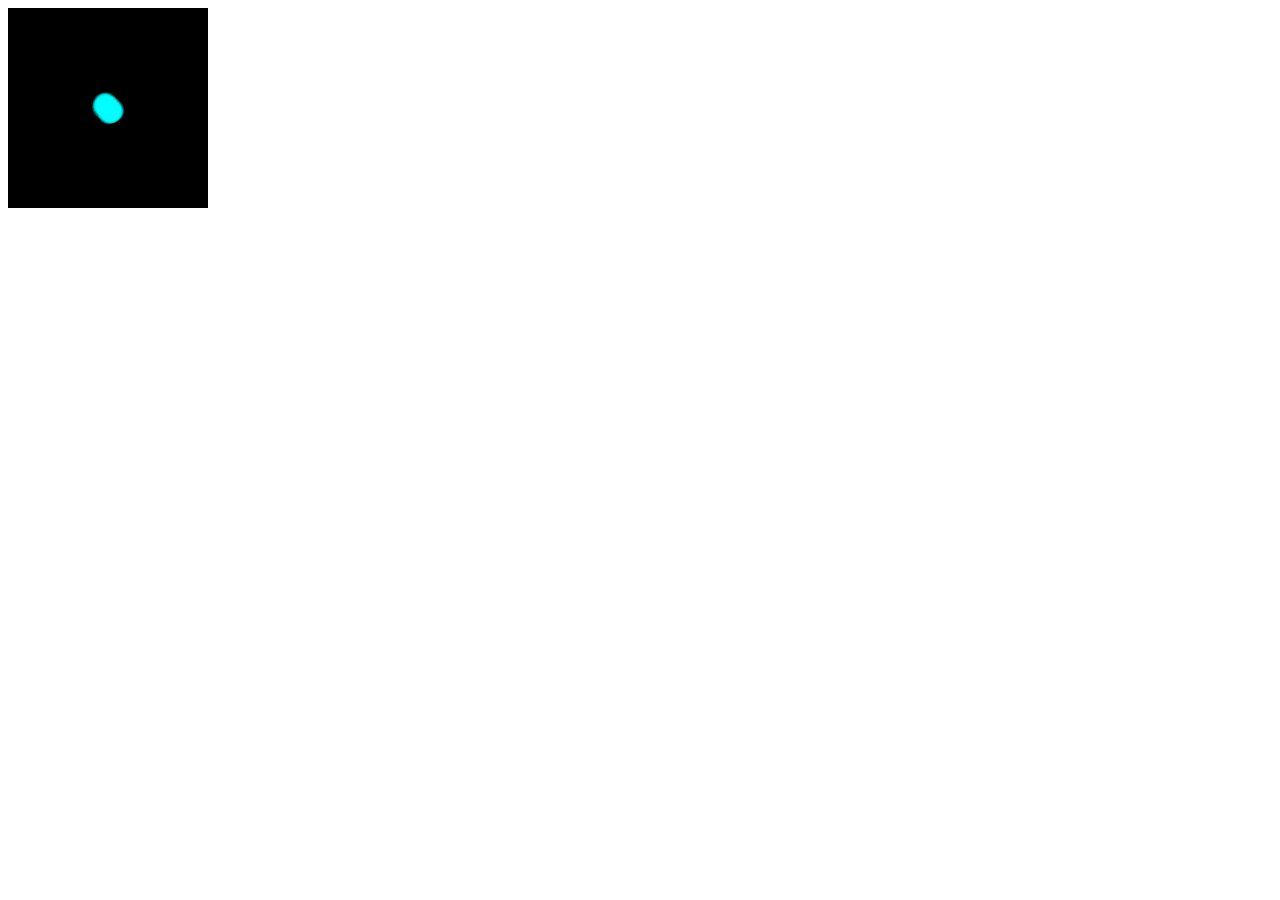
<file: index.html>
<html>
	<head>
	</head>
	<body>
		<canvas id="worldCanvas" width="200" height="200"></canvas>
		<script>
			const WORLD_SIZE_X = 200;
			const WORLD_SIZE_Y = 200;
			
			
			class Fairy {
			
				MAX_GLOW_LEVEL = 9;
				
				constructor(x, y) {
					this.x = x;
					this.y = y;
					this.glowUp = true;
					this.glowLevel = 0;
					this.directionAngle = Math.random() * 2 * Math.PI;
				};
				
				draw(context) {
					for(var i = this.glowLevel; i > 0; i--) {
						this.drawCircle(context, this.glowLevelToRGBColor(this.MAX_GLOW_LEVEL - i), this.x, this.y, 5 + i);
					}
					this.drawCircle(context, '#00FFFF', this.x, this.y, 5);
				};
				
				drawCircle(context, color, x, y, radius) {
					context.beginPath();
					context.arc(x, y, radius, 0, 2 * Math.PI);
					context.fillStyle = color;
					context.fill();
					context.lineWitdth = 1;
					context.strokeStyle = color;
					context.stroke()
				};
				
				glowLevelToRGBColor(glowLevel) {
					return '#00FFFF' + glowLevel + glowLevel;
				};
				
				move() {
					this.changeDirectionAngle();
					this.changePosition();
					this.changeGlow();
				};
				
				changeDirectionAngle() {
					this.directionAngle += this.randomInteger(-1, 1);
					if(this.directionAngle < 0) {
						this.directionAngle = 2 * Math.PI - this.directionAngle;
					}
					if(this.directionAngle > 2 * Math.PI) {
						this.directionAngle -= 2 * Math.PI;
					}
				};
				
				randomInteger(min, max) { // min max are Included
					return Math.floor(Math.random() * (max - min + 1) ) + min;
				};
				
				changePosition() {
					this.x+= Math.cos(this.directionAngle);
					this.y+= Math.sin(this.directionAngle);
					
					if(this.x < 0) {
						this.x = 0;
					}
					if(this.y < 0) {
						this.y = 0;
					}
					if(this.x > WORLD_SIZE_X) {
						this.x = WORLD_SIZE_X;
					}
					if(this.y > WORLD_SIZE_Y) {
						this.y = WORLD_SIZE_Y;
					}
				};
				
				changeGlow() {
					if(this.glowUp) {
						this.glowLevel+= 1;
						if(this.glowLevel === this.MAX_GLOW_LEVEL) {
							this.glowUp = false;
						}
					} else {
						this.glowLevel-= 1;
						if(this.glowLevel === 0) {
							this.glowUp = true;
						}
					}
				};
				
			};
			
			const multipleFairies = true;
			var fairies;
			var fairy;
			initialize();
			play();
			
			function initialize() {
				if(multipleFairies) {
					fairies = [];
					for(var i = 0; i < 10; i++) {
						fairies.push(new Fairy(100, 100));
					}
				} else {
					fairy = new Fairy(100, 100);
				}
			};
			
			function play() {
				draw();
				move();
				setTimeout(play, 100); // ms
			};
			
			function move() {
				if(multipleFairies) {
					for(var i = 0; i < fairies.length; i++) {
						fairies[i].move();
					}
				} else {
					fairy.move();
				}
			};
			 
			function draw() {
				var canvas = document.getElementById('worldCanvas');
				var context = canvas.getContext('2d');
				drawBackground(context);
				if(multipleFairies) {
					for(var i = 0; i < fairies.length; i++) {
						fairies[i].draw(context);
					}
				} else {
					fairy.draw(context);
				}
			};
			
			function drawBackground(context) {
				drawRectangle(context, 'black', 0, 0, WORLD_SIZE_X, WORLD_SIZE_Y);
			};
			
			function drawRectangle(context, color, x, y, xSize, ySize) {
				context.beginPath();
				context.rect(x, y, xSize, ySize);
				context.fillStyle = color;
				context.fill();
				context.lineWidth = 1;
				context.strokeStyle = color;
				context.stroke();
			};
		</script>
	</body>
</html>
</file>
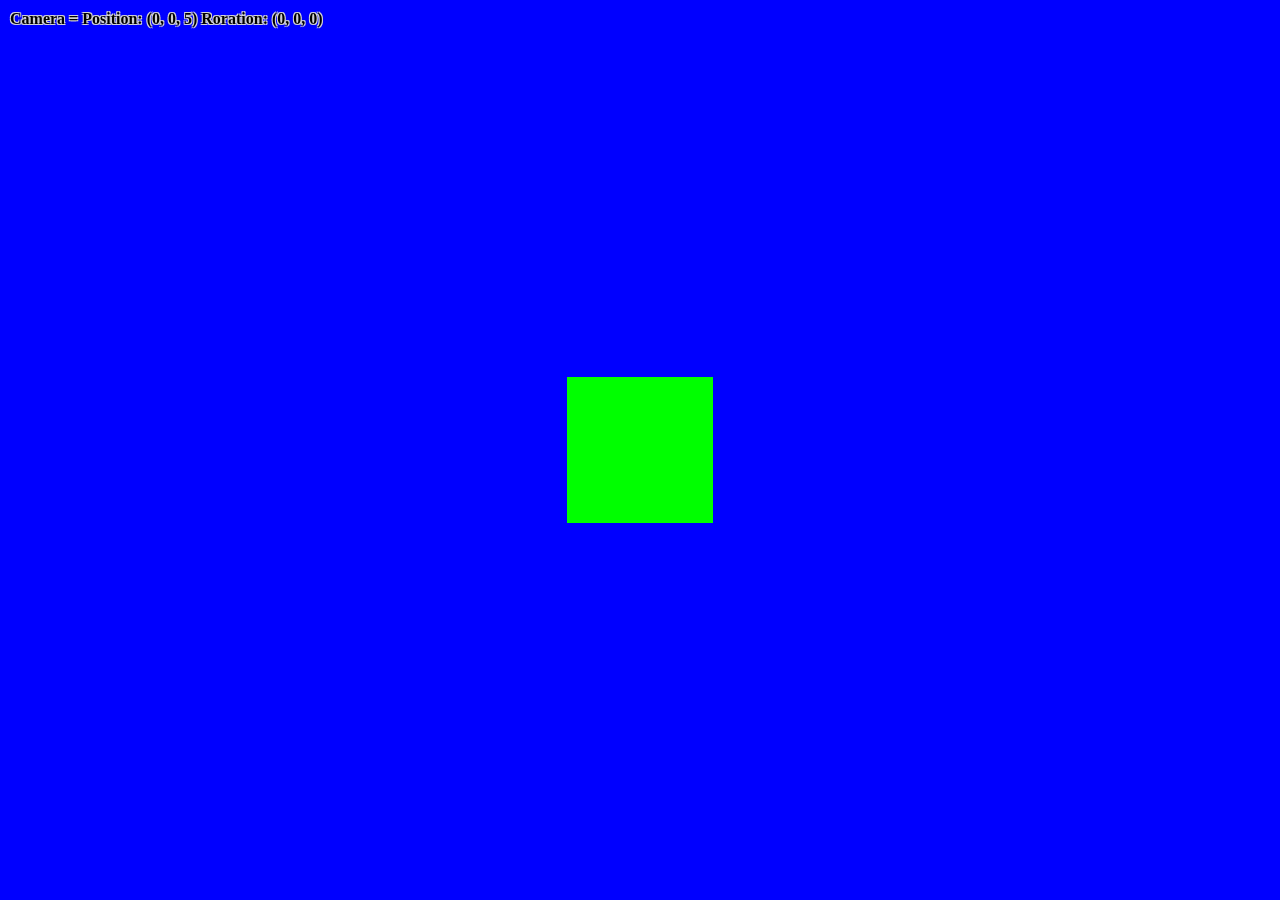
<file: 3d/index.html>
<!DOCTYPE html>
<html>
	<head>
		<meta charset=utf-8>
		<title>My first three.js app</title>
		<style>
			body { margin: 0; }
			canvas { width: 100%; height: 100% }
			#info {
				position: absolute;
				margin-top: 10px;
				margin-left: 10px;
				width: 100%;
				text-align: left;
				z-index: 100;
				font-weight: bold;
				display:block;
				text-shadow:
					-1px -1px 0 lightgrey,  
					1px -1px 0 lightgrey,
					-1px 1px 0 lightgrey,
					1px 1px 0 lightgrey;
			}
		</style>
	</head>
	<body>
		<div id="info"></div>
		<!--<div id="info"></div>-->
		<script src="three.min.js"></script>
		<script>
			var scene = new THREE.Scene();
			var camera = new THREE.PerspectiveCamera(75, window.innerWidth / window.innerHeight, 0.1, 1000);

			var renderer = new THREE.WebGLRenderer();
			renderer.setSize(window.innerWidth, window.innerHeight);
			document.body.appendChild(renderer.domElement);
			
			var cubeGeometry = new THREE.BoxGeometry(1, 1, 1);
			var cubeMaterial = new THREE.MeshBasicMaterial({ color: 0x00ff00 });
			var cube = new THREE.Mesh(cubeGeometry, cubeMaterial);
			cube.position.z = 0.5
			scene.add(cube);
			
			var planeGeometry = new THREE.PlaneGeometry(20, 20);
			var planeMaterial = new THREE.MeshBasicMaterial({ color: 0x0000ff });
			var plane = new THREE.Mesh(planeGeometry, planeMaterial);
			scene.add(plane);
			
			camera.position.z = 5;
			

			function animate() {
				requestAnimationFrame(animate);
				document.getElementById("info").innerHTML = 'Camera = ' + object3DToString(camera);
				renderer.render(scene,camera);
			}
			animate();
			
			
			document.addEventListener('keydown', onDocumentKeyDown, false);
			function onDocumentKeyDown(event) {
				var keyCode = event.which;
				console.log('keydown = ' + keyCode);
				if (keyCode == 81) { // q
					camera.rotation.x += 0.01;
				} else if (keyCode == 65) { // a
					camera.rotation.x -= 0.01;
				} else if (keyCode == 87) { // w
					camera.rotation.y += 0.01;
				} else if (keyCode == 83) { // s
					camera.rotation.y -= 0.01;
				} else if (keyCode == 69) { // e
					camera.rotation.z += 0.01;
				} else if (keyCode == 68) { // d
					camera.rotation.z -= 0.01;
					
				} else if (keyCode == 85) { // u
					camera.position.x += 0.05;
				} else if (keyCode == 74) { // j
					camera.position.x -= 0.05; 
				} else if (keyCode == 73) { // i
					camera.position.y += 0.05;
				} else if (keyCode == 75) { // k
					camera.position.y -= 0.05;
				} else if (keyCode == 79) { // o
					camera.position.z += 0.05;
				} else if (keyCode == 76) { // l
					camera.position.z -= 0.05; 
				}
			};
			
			function object3DToString(object3D) {
				var ret = '';
				ret +=  'Position: ';
				ret +=  '(';
				ret +=  object3D.position.x;
				ret +=  ', ';
				ret +=  object3D.position.y;
				ret +=  ', ';
				ret +=  object3D.position.z;
				ret +=  ')';
				
				ret +=  ' Roration: ';
				ret +=  '(';
				ret +=  object3D.rotation.x;
				ret +=  ', ';
				ret +=  object3D.rotation.y;
				ret +=  ', ';
				ret +=  object3D.rotation.z;
				ret +=  ')';
				return ret;
			}
			
			
		</script>
	</body>
</html>
</file>
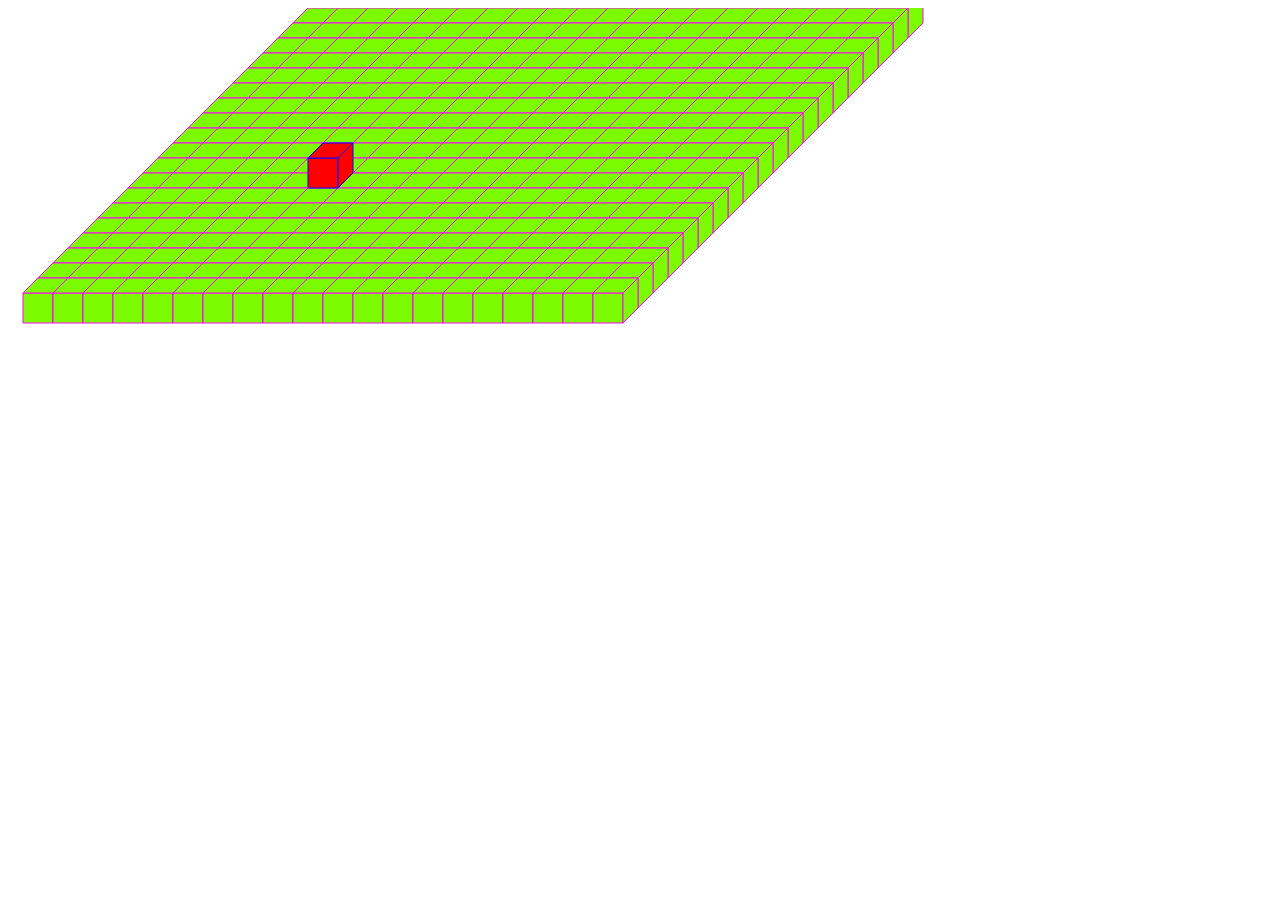
<file: cubes/index.html>
<!DOCTYPE html>
<html>
	<head>
	</head>	
	<body>
		<canvas id="worldCanvas" width="1200" height="800"></canvas>
		<script>

			// Classes
			
			class Cube {
			
				constructor(x, y, size, color, lineColor) {
					this.x = x;
					this.y = y;
					this.size = size;
					this.color = color;
					this.lineColor = lineColor;
				}
				
				draw(context) {
					console.log('Flag');
					context.beginPath();
					context.rect(this.x, this.y, this.size, this.size);
					context.fillStyle = this.color;
					context.fill();
					context.lineWidth = 1;
					context.strokeStyle = this.lineColor;
					context.stroke();
					context.beginPath();
					context.moveTo(this.x, this.y);
					context.lineTo(this.x + this.size / 2, this.y - this.size / 2);
					context.lineTo(this.x + this.size / 2 + this.size, this.y - this.size / 2);
					context.lineTo(this.x + this.size, this.y);
					context.lineTo(this.x, this.y);
					context.fill();
					context.fillStyle = this.color;
					context.fill();
					context.lineWidth = 1;
					context.strokeStyle = this.lineColor;
					context.stroke();
					context.beginPath();
					context.moveTo(this.x + this.size, this.y);
					context.lineTo(this.x + this.size / 2 + this.size, this.y - this.size / 2);
					context.lineTo(this.x + this.size / 2 + this.size, this.y + this.size / 2);
					context.lineTo(this.x + this.size, this.y + this.size);
					context.lineTo(this.x + this.size, this.y);
					context.fill();
					context.fillStyle = this.color;
					context.fill();
					context.lineWidth = 1;
					context.strokeStyle = this.lineColor;
					context.stroke();
				}
			}
			
			// Constants
			
			const X_SIZE = 1200;
			const Y_SIZE = 800;
			const X_SQUARE_NUMBER = 20;
			const Y_SQUARE_NUMBER = 20;
			const X_SQUARE_SIZE = X_SIZE / X_SQUARE_NUMBER;
			const Y_SQUARE_SIZE = Y_SIZE / Y_SQUARE_NUMBER;
			const TIMEOUT = 20;
			
			const CUBE_SIZE = 30;
			const CUBE_FILL_COLOR = 'Lawngreen'
			const CUBE_LINE_COLOR = 'Magenta'
			const CUBE = new Cube(10 * CUBE_SIZE, 5 * CUBE_SIZE, CUBE_SIZE, 'Red', 'Blue');
			
			var cubes = [];
			
			// Method execution:
			
			initialize();
			play();
			
			// Method declaration
			
			function initialize() {
				var canvas = document.getElementById('worldCanvas');
				var context = canvas.getContext('2d');
				for(var i = 0; i < 20; i++) {
					for(var j = 0; j < 20; j++) {
						var cube = new Cube(20 * CUBE_SIZE / 2 + j * CUBE_SIZE - i * CUBE_SIZE / 2, i * CUBE_SIZE / 2, CUBE_SIZE, 'Lawngreen', 'Magenta');
						cubes.push(cube);
					}
				}
				
				for(var i = 0; i < cubes.length; i++) {
					cubes[i].draw(context);
				}
				
				CUBE.draw(context);
				drawBackground(context);
			};
			
			function randomColor() {
				var randomRed = Math.random() * 255;
				var randomGreen = Math.random() * 255;
				var randomBlue = Math.random() * 255;
				return "rgb(" + randomRed + ", " + randomGreen + ", " + randomBlue + ")";
				// return 'red';
			};
			
			function play() {
				draw();
				move();
				setTimeout(play, TIMEOUT);
			};
			
			function sleep(ms) {
				return new Promise(resolve => setTimeout(resolve, ms));
			};
			
			function draw() {
				var canvas = document.getElementById('worldCanvas');
				var context = canvas.getContext('2d');
			};
			
			function drawRectangle(context, color, x, y, xSize, ySize) {
				context.beginPath();
				context.rect(x, y, xSize, ySize);
				context.fillStyle = color;
				context.fill();
				context.lineWidth = 1;
				context.strokeStyle = color;
				context.stroke();
			}
			
			function drawBackground(context) {
				// drawRectangle(context, 'black', 0, 0, X_SIZE, Y_SIZE);
			};
			
			function move() {
			};
			
		</script>
	</body>
</html>
</file>
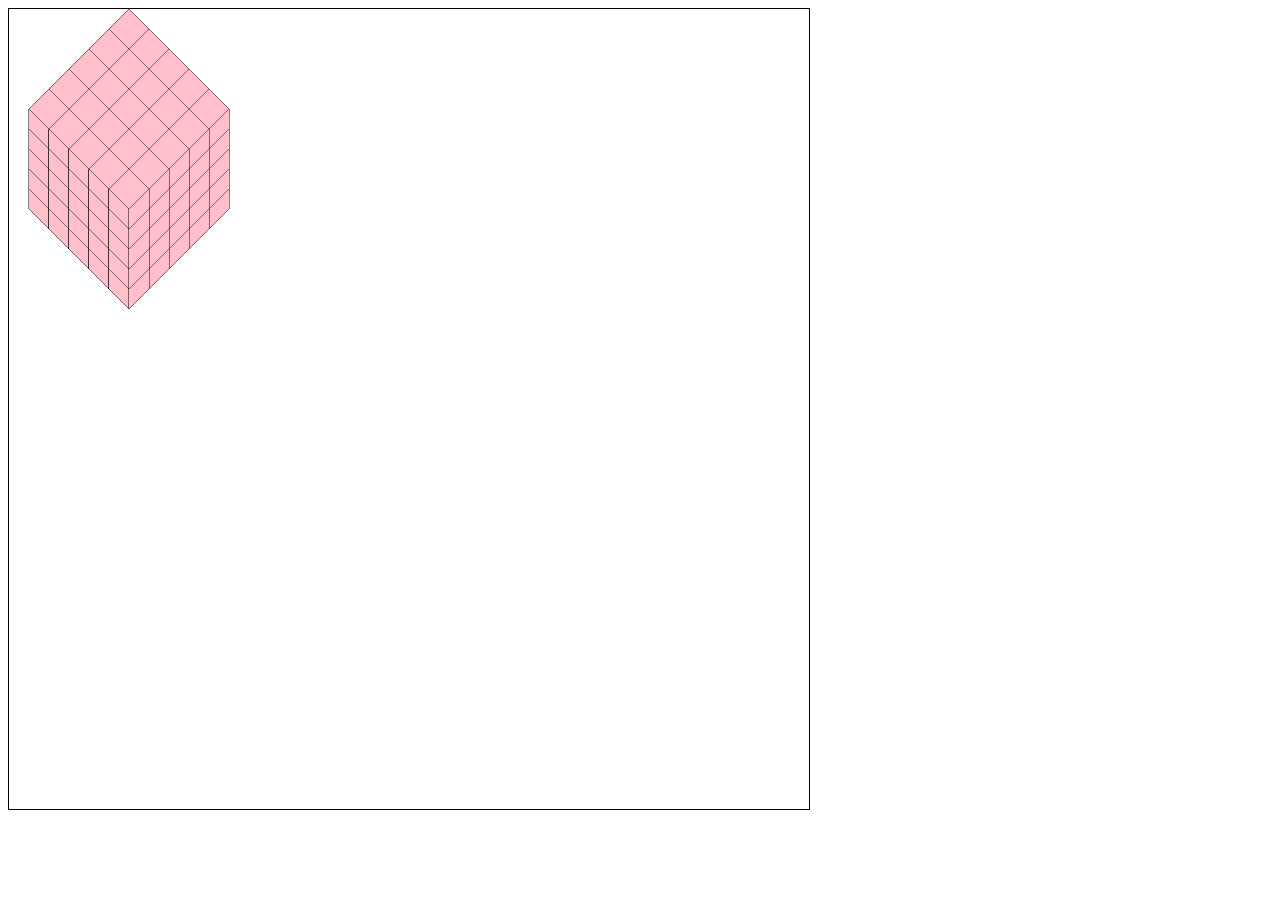
<file: cubesisometric/index.html>
<html>
	<head>
	</head>
	<body>
		<canvas id="myCanvas" width="800" height="800" style="border:1px solid #000000;">
		</canvas>
		<script>
		
			// Classes
			
			class Cube {
				
				constructor(x, y, size, color, lineColor) {
					this.x = x;
					this.y = y;
					this.size = size;
					this.color = color;
					this.lineColor = lineColor;
				}
				
				draw(context) {
					context.fillStyle = this.color;
					context.lineWidth = 1;
					context.strokeStyle = this.lineColor;
					context.beginPath();
					context.moveTo(this.x, this.y);
					context.lineTo(this.x + this.size / 2, this.y - this.size / 2);
					context.lineTo(this.x + this.size / 2 + this.size, this.y - this.size / 2);
					context.lineTo(this.x + this.size, this.y);
					context.lineTo(this.x, this.y);
					context.closePath();
					context.stroke();
					context.fill();
					context.beginPath();
					context.moveTo(this.x + this.size, this.y);
					context.lineTo(this.x + this.size  + this.size / 2, this.y  - this.size / 2);
					context.lineTo(this.x + this.size  + this.size / 2, this.y  + this.size / 2);
					context.lineTo(this.x + this.size, this.y  + this.size);
					context.lineTo(this.x + this.size, this.y);
					context.closePath();
					context.stroke();
					context.fill();
					context.beginPath();
					context.moveTo(this.x, this.y);
					context.lineTo(this.x + this.size, this.y);
					context.lineTo(this.x + this.size, this.y + this.size);
					context.lineTo(this.x, this.y  + this.size);
					context.lineTo(this.x, this.y);
					context.closePath();
					context.stroke();
					context.fill();
				}
				
			}
			
			class IsometricCube {
				
				constructor(x, y, size, color, lineColor) {
					this.x = x;
					this.y = y;
					this.size = size;
					this.color = color;
					this.lineColor = lineColor;
				}
				
				draw(context) {
					context.fillStyle = this.color;
					context.lineWidth = 1;
					context.strokeStyle = this.lineColor;
					context.beginPath();
					context.moveTo(this.x, this.y);
					context.lineTo(this.x + this.size, this.y - this.size);
					context.lineTo(this.x + 2 * this.size, this.y);
					context.lineTo(this.x + this.size, this.y + this.size);
					context.moveTo(this.x, this.y);
					context.closePath();
					context.stroke();
					context.fill();
					context.beginPath();
					context.moveTo(this.x, this.y);
					context.lineTo(this.x + this.size, this.y + this.size);
					context.lineTo(this.x + this.size, this.y + 2 * this.size);
					context.lineTo(this.x, this.y + this.size);
					context.lineTo(this.x, this.y);
					context.closePath();
					context.stroke();
					context.fill();
					context.beginPath();
					context.moveTo(this.x + this.size, this.y + this.size);
					context.lineTo(this.x + 2 * this.size, this.y);
					context.lineTo(this.x + 2 * this.size, this.y + this.size);
					context.lineTo(this.x + this.size, this.y + 2 * this.size);
					context.lineTo(this.x + this.size, this.y + this.size);
					context.closePath();
					context.stroke();
					context.fill();
				}
				
			}
			
			class Scene {
				
				constructor(x, y, cubes, cubeSize, color, lineColor, cubeType) {
					this.x = x;
					this.y = y;
					this.cubes = cubes;
					this.cubeSize = cubeSize;
					this.color = color;
					this.lineColor = lineColor;
					this.cubeType = cubeType;
				}
				
				draw(context) {
					for(var i = 0; i < this.cubes.length; i++) {
						for(var j = 0; j < this.cubes[i].length; j++) {
							for(var h = 0; h < this.cubes[i][j].length; h++) {
								if(this.cubes[i][j][h] === 1) {
									if(this.cubeType === 'cube') {
										var xOrigin = this.x + i * this.cubeSize - j * this.cubeSize / 2;
										var yOrigin = this.y + j * this.cubeSize / 2 - h * this.cubeSize;
										var cube = new Cube(xOrigin, yOrigin, this.cubeSize, this.color, this.lineColor);
										cube.draw(context);
									} else {
										var xOrigin = this.x + i * this.cubeSize - j * this.cubeSize;
										var yOrigin = this.y + i * this.cubeSize + j * this.cubeSize - h * this.cubeSize;
										var isometricCube = new IsometricCube(xOrigin, yOrigin, this.cubeSize, this.color, this.lineColor);
										isometricCube.draw(context);
									}
								}
							}
						}
					}
				}
				
			}
			
			// Variables
			
			var cube = new Cube(100, 100, 50, 'Yellow', 'Black');
			var isometricCube = new IsometricCube(100, 100, 50, 'Yellow', 'Black');
			
			function initialize() {
				var cubes = [
					[
						[ 1, 1, 1, 1, 1],
						[ 1, 1, 1, 1, 1],
						[ 1, 1, 1, 1, 1],
						[ 1, 1, 1, 1, 1],
						[ 1, 1, 1, 1, 1]
						
					],
					[
						[ 1, 1, 1, 1, 1],
						[ 1, 1, 1, 1, 1],
						[ 1, 1, 1, 1, 1],
						[ 1, 1, 1, 1, 1],
						[ 1, 1, 1, 1, 1]
					],
					[
						[ 1, 1, 1, 1, 1],
						[ 1, 1, 1, 1, 1],
						[ 1, 1, 1, 1, 1],
						[ 1, 1, 1, 1, 1],
						[ 1, 1, 1, 1, 1]
					],
					[
						[ 1, 1, 1, 1, 1],
						[ 1, 1, 1, 1, 1],
						[ 1, 1, 1, 1, 1],
						[ 1, 1, 1, 1, 1],
						[ 1, 1, 1, 1, 1]
					],
					[
						[ 1, 1, 1, 1, 1],
						[ 1, 1, 1, 1, 1],
						[ 1, 1, 1, 1, 1],
						[ 1, 1, 1, 1, 1],
						[ 1, 1, 1, 1, 1]
					]
				];
				var myCanvas = document.getElementById("myCanvas");
				var context = myCanvas.getContext("2d");
				
				var scene = new Scene(100, 100, cubes, 20, 'Pink', 'Black', 'isometricCube');
				scene.draw(context);
				// isometricCube.draw(context);
				// cube.draw(context);
			}
			
			initialize();
			
			
			var intervalMilliseconds = 1000;
			var id = setInterval(frame, intervalMilliseconds);
			function frame() {
			}
		</script>
	</body>
</html>
</file>
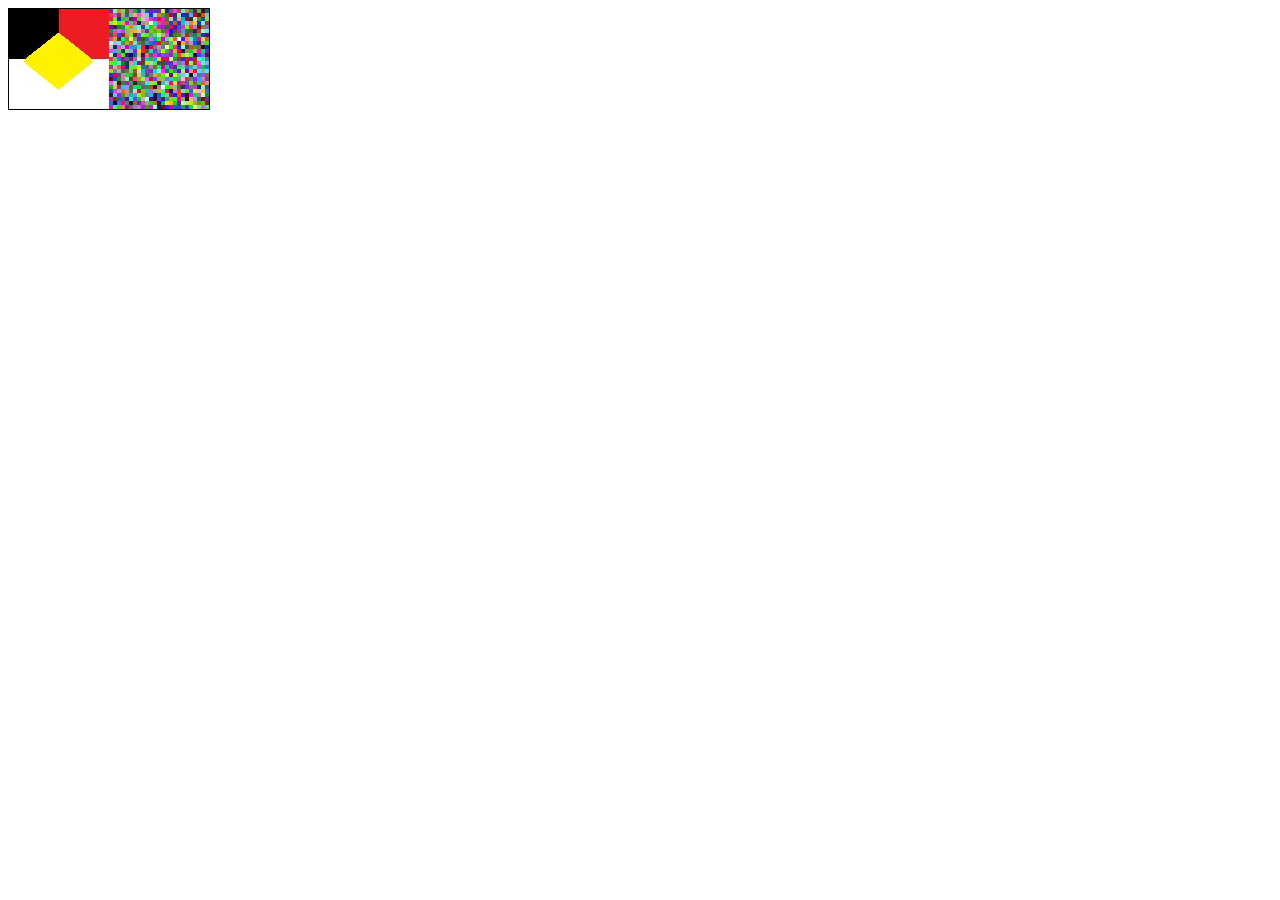
<file: geneticimage/index.html>
<html>
	<head>
	</head>
	<body>
		<canvas id="myCanvas" width="200" height="100" style="border:1px solid #000000;">
		</canvas>
		
		
		<script>
			
			var canvas = document.getElementById("myCanvas");
			var context = canvas.getContext("2d");
			var imageCache;
			
			var numberOfBlocks = 25;
			var blockSize = 4;
			
			class Block {
				constructor(x, y, xSize, ySize, color) {
					this.x = x;
					this.y = y;
					this.xSize = xSize;
					this.ySize = ySize;
					this.color = color;
					this.rgbColor = this.hexToRgb(this.color);
				}

				draw() {
					var oldFillStyle = context.fillStyle;
					context.fillStyle = this.color;
					context.fillRect(this.x, this.y, this.xSize, this.ySize);
					context.fillStyle = oldFillStyle;
				}
				
				getX() {
					return this.x;
				}
				
				getXSize() {
					return this.xSize;
				}
				
				getY() {
					return this.y;
				}
				
				getYSize() {
					return this.ySize;
				}
				
				getColor() {
					return this.color;
				}
				
				getRGBColor() {
					return this.rgbColor;
				}
				
				hexToRgb(hex) {
					var result = /^#?([a-f\d]{2})([a-f\d]{2})([a-f\d]{2})$/i.exec(hex);
					return {
						red: parseInt(result[1], 16),
						green: parseInt(result[2], 16),
						blue: parseInt(result[3], 16)
					};
				}
				
			}
			
			class Individual {
				
				constructor(blocks) {
					if (blocks === undefined) {
						this.fitness = 0;
						this.blocks = this.generateRandomBlocks();
					} else {
						this.fitness = 0;
						this.blocks = blocks;
					}
				}
				
				generateRandomBlocks() {
					var ret = [];
					for(var i = 0; i < numberOfBlocks; i++) {
						var retI = [];
						for(var j = 0; j < numberOfBlocks; j++) {
							var block = this.generateRandomBlock(i, j);
							retI.push(block);
						}
						ret.push(retI);
					}
					return ret;
				}
				
				generateRandomBlock(i, j) {
					var color = this.generateRandomColor();
					return new Block(100 + (i * blockSize), (j * blockSize), blockSize, blockSize, color);
				}
				
				generateRandomColor() {
					var letters = '0123456789ABCDEF';
					var ret = '#';
					for (var i = 0; i < 6; i++) {
						ret += letters[Math.floor(Math.random() * 16)];
					}
					return ret;
				}
				
				reproduce(individual, mutationRate) {
					var childBlocks = [];
					for(var i = 0; i < numberOfBlocks; i++) {
						var childBlocksI = []
						for(var j = 0; j < numberOfBlocks; j++) {
							if(Math.random() <= mutationRate) {
								var randomBlock = this.generateRandomBlock(i, j); 
								childBlocksI.push(randomBlock);
							} else {
								if(Math.random() < 0.5) {
									childBlocksI.push(this.blocks[i][j]);
								} else {
									childBlocksI.push(individual.getBlock(i, j));
								}
							}
						}
						childBlocks.push(childBlocksI);
					}
					return new Individual(childBlocks);
				}
				
				getBlock(i, j) {
					return this.blocks[i][j];
				}
				
				calculateFitness() {
					this.fitness = 0;
					for(var i = 0; i < 100; i++) {
						for(var j = 0; j < 100; j++) {
							if(imageCache !== undefined && imageCache[i] !== undefined && imageCache[i][j] !== undefined) {
								var imageData = imageCache[i][j];	
								var red = imageData.data[0]; // Values [0, 255]
								var green = imageData.data[1];
								var blue = imageData.data[2];
								var column = Math.floor(i / blockSize);
								var row = Math.floor(j / blockSize);
								var block = this.blocks[column][row];
								var rgbBlockColor = block.getRGBColor();
								var redFitness = 255 - Math.abs(red - rgbBlockColor.red);
								var greenFitness = 255 - Math.abs(green - rgbBlockColor.green);
								var blueFitness = 255 - Math.abs(blue - rgbBlockColor.blue);
								this.fitness += redFitness + greenFitness + blueFitness;
							}
						}
					}
				}
				
				
				getFitness() {
					return this.fitness;
				}
				
				draw() {
					for(var i = 0; i < numberOfBlocks; i++) {
						for(var j = 0; j < numberOfBlocks; j++) {
							this.blocks[i][j].draw();
						}
					}
				}
				
			}
			
			class Population {
			
				constructor(populationSize, mutationRate) {
					this.populationSize = populationSize;
					this.mutationRate = mutationRate;
					this.individuals = this.initializeIndividualsRandomly();

				}
				
				initializeIndividualsRandomly() {
					var ret = [];
					for(var i = 0; i < this.populationSize; i++) {
						var individual = new Individual();
						ret.push(individual);
					}
					return ret;
				}
			
				calculateFitness() {
					for(var i = 0; i < this.populationSize; i++) {
						this.individuals[i].calculateFitness();
					}
				}
				
				reproduce() {
					var childIndividuals = [];
					for(var i = 0; i < this.populationSize; i++) {
						var individualParentA = this.getBestIndividual();
						var individualParentB = this.getRandomIndividual();
						var childIndividual = individualParentA.reproduce(individualParentB, this.mutationRate); 
						childIndividuals.push(childIndividual);
					}
					this.individuals = childIndividuals;
				}
				
				getBestIndividual() {
					var bestIndividualIndex = -1;
					for(var i = 0; i < this.populationSize; i++) {
						if(bestIndividualIndex === -1 || this.individuals[i].getFitness() >= this.individuals[bestIndividualIndex].getFitness()) {
							bestIndividualIndex = i;
						}
					}
					return this.individuals[bestIndividualIndex];
				}
				
				getRandomIndividual() {
					var randomIndex = this.randomIntegerFromInterval(0, this.populationSize - 1);
					return this.individuals[randomIndex];
				}
				
				randomIntegerFromInterval(minimumIncluded, maximumIncluded) {
					return Math.floor(Math.random() * (maximumIncluded - minimumIncluded + 1) + minimumIncluded);
				}
				
			}
			
			function drawImage() {
				const image = new Image();
				image.src = "https://yzumis.github.io/experiments/geneticimage/image.jpg"; // "http://localhost/image.jpg";
				image.onload = () => {
					context.drawImage(image, 0, 0);
					imageCache = [];
					for(var i = 0; i < 100; i++) {
						imageCacheI = [];
						for(var j = 0; j < 100; j++) {
							var imageData = context.getImageData(i, j, 1, 1);
							imageCacheI.push(imageData);
						}
						imageCache.push(imageCacheI);
					}
				}
			}
			
			var population;
			
			function init() {
				const populationSize = 200;
				const mutationRate = 0.005;
				drawImage();
				population = new Population(populationSize, mutationRate);
			}
			
			function loop() {
				population.calculateFitness();
				var bestIndividual = population.getBestIndividual();
				bestIndividual.draw();
				population.reproduce();
				window.requestAnimationFrame(loop);
			}
			
			init();
			window.requestAnimationFrame(loop);
			
		</script>
	<body>
</html>
</file>
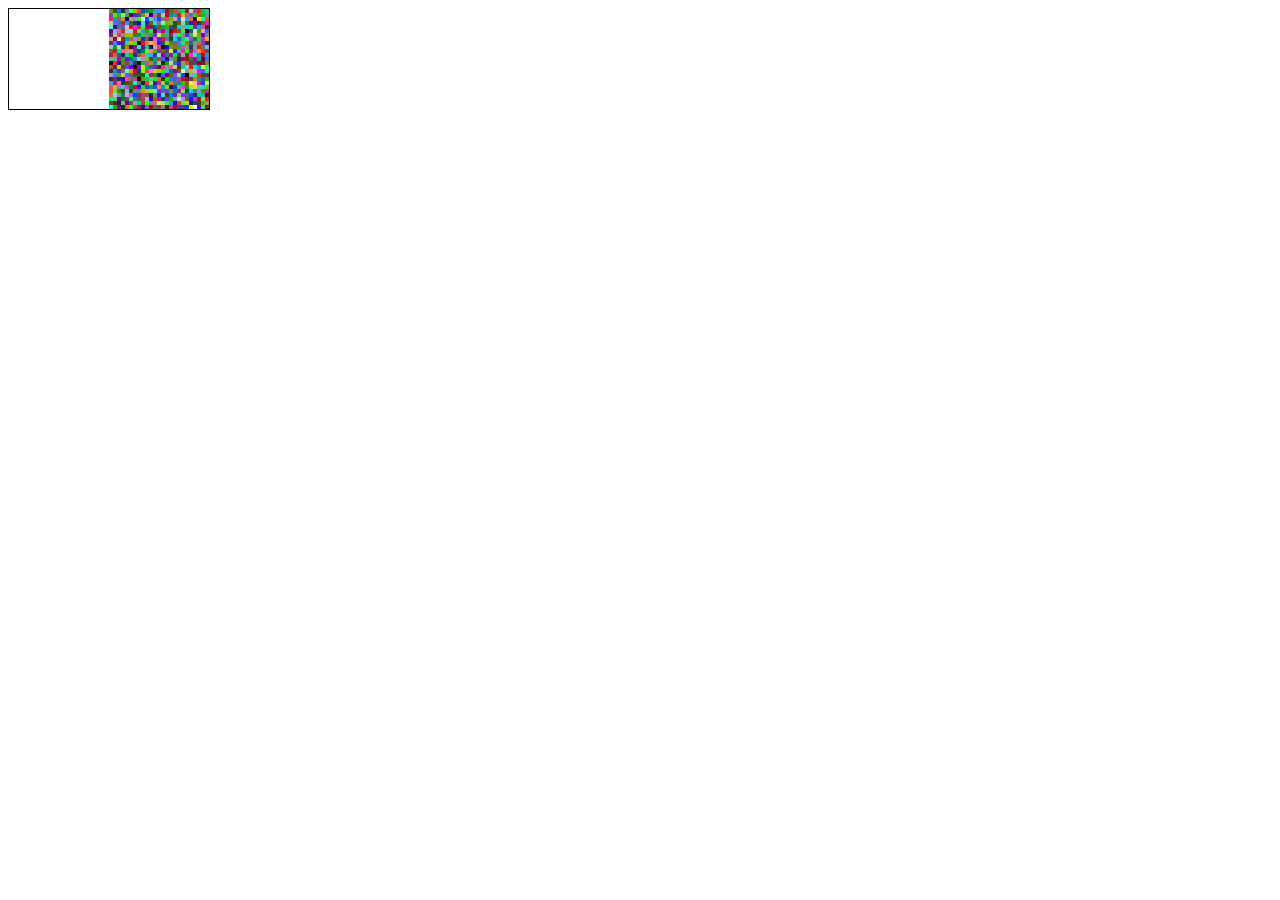
<file: geneticwebcamimage/index.html>
<html>
	<head>
	</head>
	<body>
		<canvas id="myCanvas" width="200" height="100" style="border:1px solid #000000;">
		</canvas>
		<video id="myVideo" autoplay="true" hidden="true">
		</video>
		<script>
			
			var canvas = document.getElementById("myCanvas");
			var context = canvas.getContext("2d");
			var video = document.getElementById("myVideo");
			var imageCache;
			
			var numberOfBlocks = 25;
			var blockSize = 4;
			
			class Block {
				constructor(x, y, xSize, ySize, color) {
					this.x = x;
					this.y = y;
					this.xSize = xSize;
					this.ySize = ySize;
					this.color = color;
					this.rgbColor = this.hexToRgb(this.color);
				}

				draw() {
					var oldFillStyle = context.fillStyle;
					context.fillStyle = this.color;
					context.fillRect(this.x, this.y, this.xSize, this.ySize);
					context.fillStyle = oldFillStyle;
				}
				
				getX() {
					return this.x;
				}
				
				getXSize() {
					return this.xSize;
				}
				
				getY() {
					return this.y;
				}
				
				getYSize() {
					return this.ySize;
				}
				
				getColor() {
					return this.color;
				}
				
				getRGBColor() {
					return this.rgbColor;
				}
				
				hexToRgb(hex) {
					var result = /^#?([a-f\d]{2})([a-f\d]{2})([a-f\d]{2})$/i.exec(hex);
					return {
						red: parseInt(result[1], 16),
						green: parseInt(result[2], 16),
						blue: parseInt(result[3], 16)
					};
				}
				
			}
			
			class Individual {
				
				constructor(blocks) {
					if (blocks === undefined) {
						this.fitness = 0;
						this.blocks = this.generateRandomBlocks();
					} else {
						this.fitness = 0;
						this.blocks = blocks;
					}
				}
				
				generateRandomBlocks() {
					var ret = [];
					for(var i = 0; i < numberOfBlocks; i++) {
						var retI = [];
						for(var j = 0; j < numberOfBlocks; j++) {
							var block = this.generateRandomBlock(i, j);
							retI.push(block);
						}
						ret.push(retI);
					}
					return ret;
				}
				
				generateRandomBlock(i, j) {
					var color = this.generateRandomColor();
					return new Block(100 + (i * blockSize), (j * blockSize), blockSize, blockSize, color);
				}
				
				generateRandomColor() {
					var letters = '0123456789ABCDEF';
					var ret = '#';
					for (var i = 0; i < 6; i++) {
						ret += letters[Math.floor(Math.random() * 16)];
					}
					return ret;
				}
				
				reproduce(individual, mutationRate) {
					var childBlocks = [];
					for(var i = 0; i < numberOfBlocks; i++) {
						var childBlocksI = []
						for(var j = 0; j < numberOfBlocks; j++) {
							if(Math.random() <= mutationRate) {
								var randomBlock = this.generateRandomBlock(i, j); 
								childBlocksI.push(randomBlock);
							} else {
								if(Math.random() < 0.5) {
									childBlocksI.push(this.blocks[i][j]);
								} else {
									childBlocksI.push(individual.getBlock(i, j));
								}
							}
						}
						childBlocks.push(childBlocksI);
					}
					return new Individual(childBlocks);
				}
				
				getBlock(i, j) {
					return this.blocks[i][j];
				}
				
				calculateFitness() {
					this.fitness = 0;
					for(var i = 0; i < 100; i++) {
						for(var j = 0; j < 100; j++) {
							if(imageCache !== undefined && imageCache[i] !== undefined && imageCache[i][j] !== undefined) {
								var imageData = imageCache[i][j];	
								var red = imageData.data[0]; // Values [0, 255]
								var green = imageData.data[1];
								var blue = imageData.data[2];
								var column = Math.floor(i / blockSize);
								var row = Math.floor(j / blockSize);
								var block = this.blocks[column][row];
								var rgbBlockColor = block.getRGBColor();
								var redFitness = 255 - Math.abs(red - rgbBlockColor.red);
								var greenFitness = 255 - Math.abs(green - rgbBlockColor.green);
								var blueFitness = 255 - Math.abs(blue - rgbBlockColor.blue);
								this.fitness += redFitness + greenFitness + blueFitness;
							}
						}
					}
				}
				
				
				getFitness() {
					return this.fitness;
				}
				
				draw() {
					for(var i = 0; i < numberOfBlocks; i++) {
						for(var j = 0; j < numberOfBlocks; j++) {
							this.blocks[i][j].draw();
						}
					}
				}
				
			}
			
			class Population {
			
				constructor(populationSize, mutationRate) {
					this.populationSize = populationSize;
					this.mutationRate = mutationRate;
					this.individuals = this.initializeIndividualsRandomly();

				}
				
				initializeIndividualsRandomly() {
					var ret = [];
					for(var i = 0; i < this.populationSize; i++) {
						var individual = new Individual();
						ret.push(individual);
					}
					return ret;
				}
			
				calculateFitness() {
					for(var i = 0; i < this.populationSize; i++) {
						this.individuals[i].calculateFitness();
					}
				}
				
				reproduce() {
					var childIndividuals = [];
					for(var i = 0; i < this.populationSize; i++) {
						var individualParentA = this.getBestIndividual();
						var individualParentB = this.getRandomIndividual();
						var childIndividual = individualParentA.reproduce(individualParentB, this.mutationRate); 
						childIndividuals.push(childIndividual);
					}
					this.individuals = childIndividuals;
				}
				
				getBestIndividual() {
					var bestIndividualIndex = -1;
					for(var i = 0; i < this.populationSize; i++) {
						if(bestIndividualIndex === -1 || this.individuals[i].getFitness() >= this.individuals[bestIndividualIndex].getFitness()) {
							bestIndividualIndex = i;
						}
					}
					return this.individuals[bestIndividualIndex];
				}
				
				getRandomIndividual() {
					var randomIndex = this.randomIntegerFromInterval(0, this.populationSize - 1);
					return this.individuals[randomIndex];
				}
				
				randomIntegerFromInterval(minimumIncluded, maximumIncluded) {
					return Math.floor(Math.random() * (maximumIncluded - minimumIncluded + 1) + minimumIncluded);
				}
				
			}
			
			var population;
			
			function init() {
				initVideo();
				const populationSize = 20;
				const mutationRate = 0.005;
				population = new Population(populationSize, mutationRate);
			}
			
			function initVideo() {
				if (navigator.mediaDevices.getUserMedia) {
					navigator.mediaDevices.getUserMedia(
						{
							video: true
						}
					).then(
						function (stream) {
							video.srcObject = stream;
						}
					).catch(
						function (err) {
							console.log("Something went wrong!");
						}
					);
				}
			}
			
			function loop() {
				context.drawImage(video, 0, 0, 100, 100);
				imageCache = [];
				for(var i = 0; i < 100; i++) {
					imageCacheI = [];
					for(var j = 0; j < 100; j++) {
						var imageData = context.getImageData(i, j, 1, 1);
						imageCacheI.push(imageData);
					}
					imageCache.push(imageCacheI);
				}
				
				population.calculateFitness();
				var bestIndividual = population.getBestIndividual();
				bestIndividual.draw();
				population.reproduce();
				window.requestAnimationFrame(loop);
			}
			
			init();
			window.requestAnimationFrame(loop);
			
		</script>
	<body>
</html>
</file>
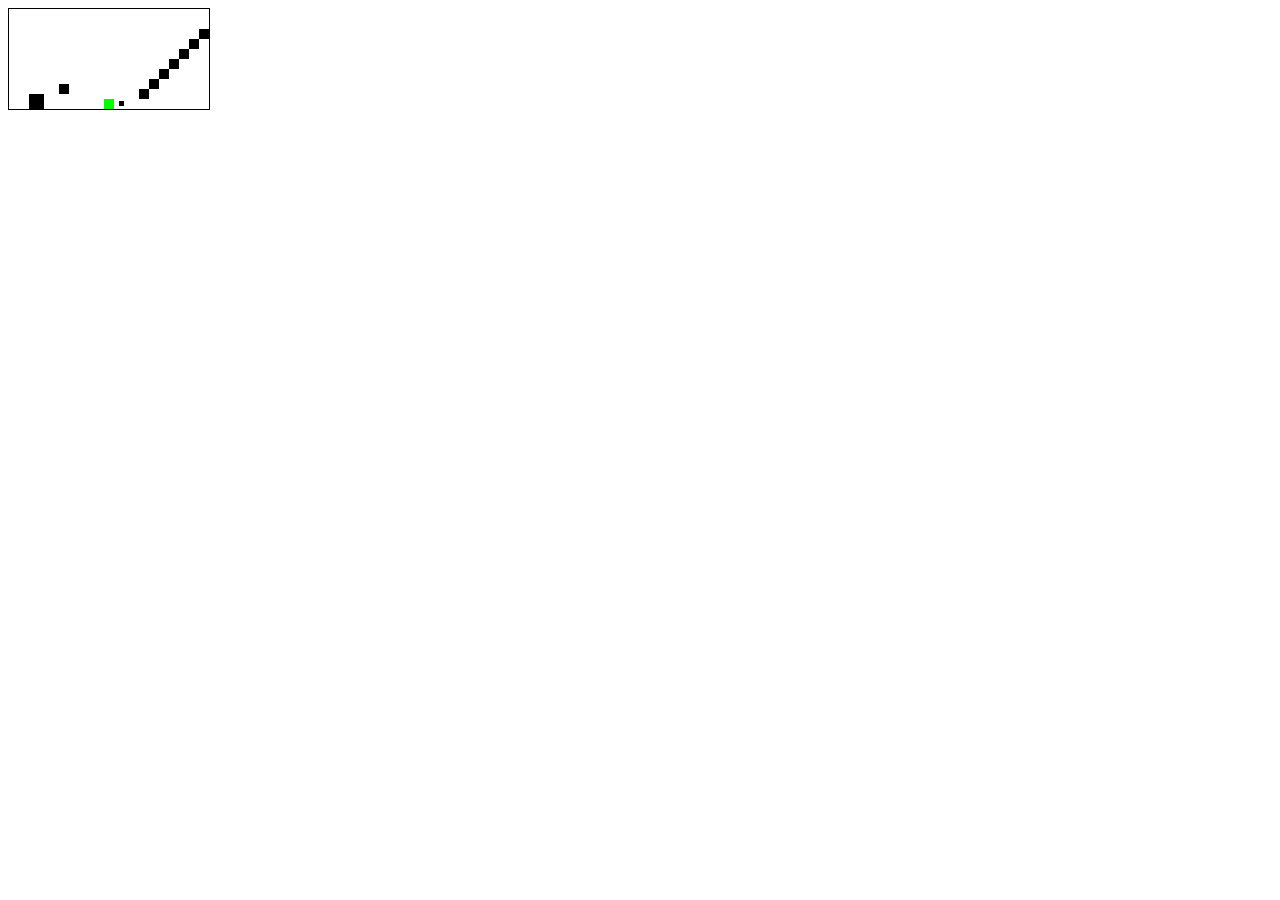
<file: jumper/index.html>
<html>
	<head>
	</head>
	<body>
		<canvas id="myCanvas" width="200" height="100" style="border:1px solid #000000;">
		</canvas>
		
		<script type="text/javascript">
			const Direction = {
			   NONE: 1,
			   LEFT: 2,
			   RIGHT: 3
			};
			
			class Block {
				constructor(x, y, xSize, ySize, color) {
					this.x = x;
					this.y = y;
					this.xSize = xSize;
					this.ySize = ySize;
					this.color = color;
				}

				draw() {
					var canvas = document.getElementById("myCanvas");
					var context = canvas.getContext("2d");
					var oldFillStyle = context.fillStyle;
					context.fillStyle = this.color;
					context.fillRect(this.x, this.y, this.xSize, this.ySize);
					context.fillStyle = oldFillStyle;
				}
				
				getX() {
					return this.x;
				}
				
				getXSize() {
					return this.xSize;
				}
				
				getY() {
					return this.y;
				}
				
				getYSize() {
					return this.ySize;
				}
				
				inside(x, y) {
					var insideX = this.insideOneDimension(x, this.x, this.x + this.xSize);
					var insideY = this.insideOneDimension(y, this.y, this.y + this.ySize);
					return insideX && insideY;
				}
				
				insideOneDimension(x, minX, maxX) {
					return x > minX && x < maxX;
				}
				
				withinRectangle(minX, minY, maxX, maxY) {
					var withinX = this.withinX(minX, maxX);
					var withinY = this.withinY(minY, maxY);
					return withinX && withinY;
				}
				
				withinX(minX, maxX) {
					return maxX > this.x && minX < this.x + this.xSize;
				}
				
				withinY(minY, maxY) {
					return maxY > this.y && minY < this.y + this.ySize;
				}
				
			}
			
			class Square {
				constructor(x, y, xSize, ySize, color) {
					this.x = x;
					this.y = y;
					this.xSize = xSize;
					this.ySize = ySize;
					this.xVelocity = 0;
					this.yVelocity = 0;
					this.color = color;
					this.direction = Direction.NONE;
					this.gravity = 30;
				}
				
				draw() {
					var canvas = document.getElementById("myCanvas");
					var context = canvas.getContext("2d");
					var oldFillStyle = context.fillStyle;
					context.fillStyle = this.color;
					context.fillRect(this.x, this.y, this.xSize, this.ySize);
					context.fillStyle = oldFillStyle;
				}
			
				moveX(timeDifference) {
					var futureX = this.x + this.xVelocity * timeDifference / 1000;
					var collision = this.calculateXBlocksCollisitions(futureX);
					if(collision !== -1) {
						futureX = collision;
					}
					if(futureX > 200 - this.xSize) {
						this.x = 200 - this.xSize;
					} else if(futureX < 0) {
						this.x = 0;
					} else {
						this.x = futureX;
					}
				}
				
				calculateXBlocksCollisitions(futureX) {
					var blocksWithCollisition =[];
					for(var i = 0; i < blocks.length; i++) {
						if(this.x < futureX) {
							if(blocks[i].withinRectangle(this.x, this.y, futureX + this.xSize, this.y + this.ySize)) {
								blocksWithCollisition.push(blocks[i]);
							}
						} else if (this.x > futureX) {
							if(blocks[i].withinRectangle(futureX, this.y, this.x + this.xSize, this.y + this.ySize)) {
								blocksWithCollisition.push(blocks[i]);
							}
						}
					}
					var ret = -1;
					if(blocksWithCollisition.length > 0) {
						if(this.x < futureX) {
							ret = this.calculateMinimumX(blocksWithCollisition) - this.xSize;
						} else if(this.x > futureX) {
							ret = this.calculateMaximumX(blocksWithCollisition);
						}
					}
					return ret;
				}
				
				calculateMinimumX(blocks) {
					var ret = Number.POSITIVE_INFINITY;
					for(var i = 0; i < blocks.length; i++) {
						if(blocks[i].getX() < ret) {
							ret = blocks[i].getX();
						}
					}
					return ret;
				}
				
				calculateMaximumX(blocks) {
					var ret = Number.NEGATIVE_INFINITY;
					for(var i = 0; i < blocks.length; i++) {
						if(blocks[i].getX() + blocks[i].getXSize() > ret) {
							ret = blocks[i].getX() + blocks[i].getXSize();
						}
					}
					return ret;
				}
				
				setXVelocity(xVelocity) {
					this.xVelocity = xVelocity;
				}
				
				setDirection(direction) {
					this.direction = direction;
					if(this.direction === Direction.LEFT) {
						this.setXVelocity(-100);
					} else {
						this.setXVelocity(100);
					}
				}
				
				unsetDirection(direction) {
					if(this.direction === direction) {
						this.direction = Direction.NONE;
						this.setXVelocity(0);
					}
				}
				
				jump() {
					if(this.inTheGround() || this.overAnyBlock()) {
						this.yVelocity = -1000;
					}
				}
				
				inTheGround() {
					return this.y + this.ySize == 100;
				}
				
				overAnyBlock() {
					var ret = false;
					for(var i = 0; i < blocks.length; i++) {
						if(this.overBlock(blocks[i])) {
							ret = true;
						}
					}
					return ret;
				}
				
				overBlock(block) {
					return this.y + this.ySize == block.getY();
				}
				
				moveY(timeDifference) {
					var effectiveGravity;
					if (this.yVelocity < 0) {
						effectiveGravity = this.gravity;
					} else {
						effectiveGravity = 0;
					}
					var futureY = this.y + (timeDifference / 1000) * this.yVelocity + (timeDifference / 1000) * this.gravity * this.gravity;
					var collision = this.calculateYBlocksCollisitions(futureY);
					if(collision !== -1) {
						futureY = collision;
					}
					if(futureY < 0) {
						this.y = 0;
					} else if(futureY > 100 - this.ySize) {
						this.y = 100 - this.ySize;
					} else {
						this.y = futureY;
					}
					var futureYVelocity = this.yVelocity + (timeDifference / 1000) * effectiveGravity * 10;
					this.yVelocity = futureYVelocity;
				}
				
				calculateYBlocksCollisitions(futureY) {
					var blocksWithCollisition =[];
					for(var i = 0; i < blocks.length; i++) {
						if(this.y < futureY) {
							if(blocks[i].withinRectangle(this.x, this.y, this.x + this.xSize, futureY + this.ySize)) {
								blocksWithCollisition.push(blocks[i]);
							}
						} else if (this.y > futureY) {
							if(blocks[i].withinRectangle(this.x, futureY, this.x + this.xSize, this.y + this.ySize)) {
								blocksWithCollisition.push(blocks[i]);
							}
						}
					}
					var ret = -1;
					if(blocksWithCollisition.length > 0) {
						if(this.y < futureY) {
							ret = this.calculateMinimumY(blocksWithCollisition) - this.ySize;
						} else if(this.y > futureY) {
							ret = this.calculateMaximumY(blocksWithCollisition);
						}
					}
					return ret;
				}
				
				calculateMinimumY(blocks) {
					var ret = Number.POSITIVE_INFINITY;
					for(var i = 0; i < blocks.length; i++) {
						if(blocks[i].getY() < ret) {
							ret = blocks[i].getY();
						}
					}
					return ret;
				}
				
				calculateMaximumY(blocks) {
					var ret = Number.NEGATIVE_INFINITY;
					for(var i = 0; i < blocks.length; i++) {
						if(blocks[i].getY() + blocks[i].getYSize() > ret) {
							ret = blocks[i].getY() + blocks[i].getYSize();
						}
					}
					return ret;
				}
				
			}
			
			var background;
			var square;
			var blocks;
			
			function init() {
				background = new Square(0, 0, 200, 100, "#FFFFFF");
				square = new Square(95, 90, 10, 10, "#00FF00");
				blocks = [
					new Block(20, 85, 15, 15, "#000000"),
					new Block(50, 75, 10, 10, "#000000"),
					new Block(110, 92, 5, 5, "#000000"),
					new Block(130, 80, 10, 10, "#000000"),
					new Block(140, 70, 10, 10, "#000000"),
					new Block(150, 60, 10, 10, "#000000"),
					new Block(160, 50, 10, 10, "#000000"),
					new Block(170, 40, 10, 10, "#000000"),
					new Block(180, 30, 10, 10, "#000000"),
					new Block(190, 20, 10, 10, "#000000")
					];
			}
			
			function update(timeDifference) {
				square.moveX(timeDifference);
				square.moveY(timeDifference);
			}
			
			function draw() {
				background.draw();
				for(var i = 0; i < blocks.length; i++) {
					blocks[i].draw();
				}
				square.draw();
			}
			
			function loop(timestamp) {
				var timeDifference = timestamp - lastRender;
				
				update(timeDifference);
				draw();
				
				lastRender = timestamp;
				window.requestAnimationFrame(loop);
			}
			
			init();
			var lastRender = 0;
			window.requestAnimationFrame(loop);
			
			document.addEventListener('keydown', handleKeyDown);
			document.addEventListener('keyup', handleKeyUp);
			
			function handleKeyDown(e) {
				if(e.keyCode === 37) { // Left arrow
					square.setDirection(Direction.LEFT);
				} else if(e.keyCode === 39) { // Right arrow
					square.setDirection(Direction.RIGHT);
				} else if(e.keyCode === 38) {
					square.jump(); // Up arrow
				}
			}
			
			function handleKeyUp(e) {
				if(e.keyCode === 37) { // Left arrow
					square.unsetDirection(Direction.LEFT);
				} else if(e.keyCode === 39) { // Right arrow
					square.unsetDirection(Direction.RIGHT);
				}
			}
			
		</script>
	</body>
</html>
</file>
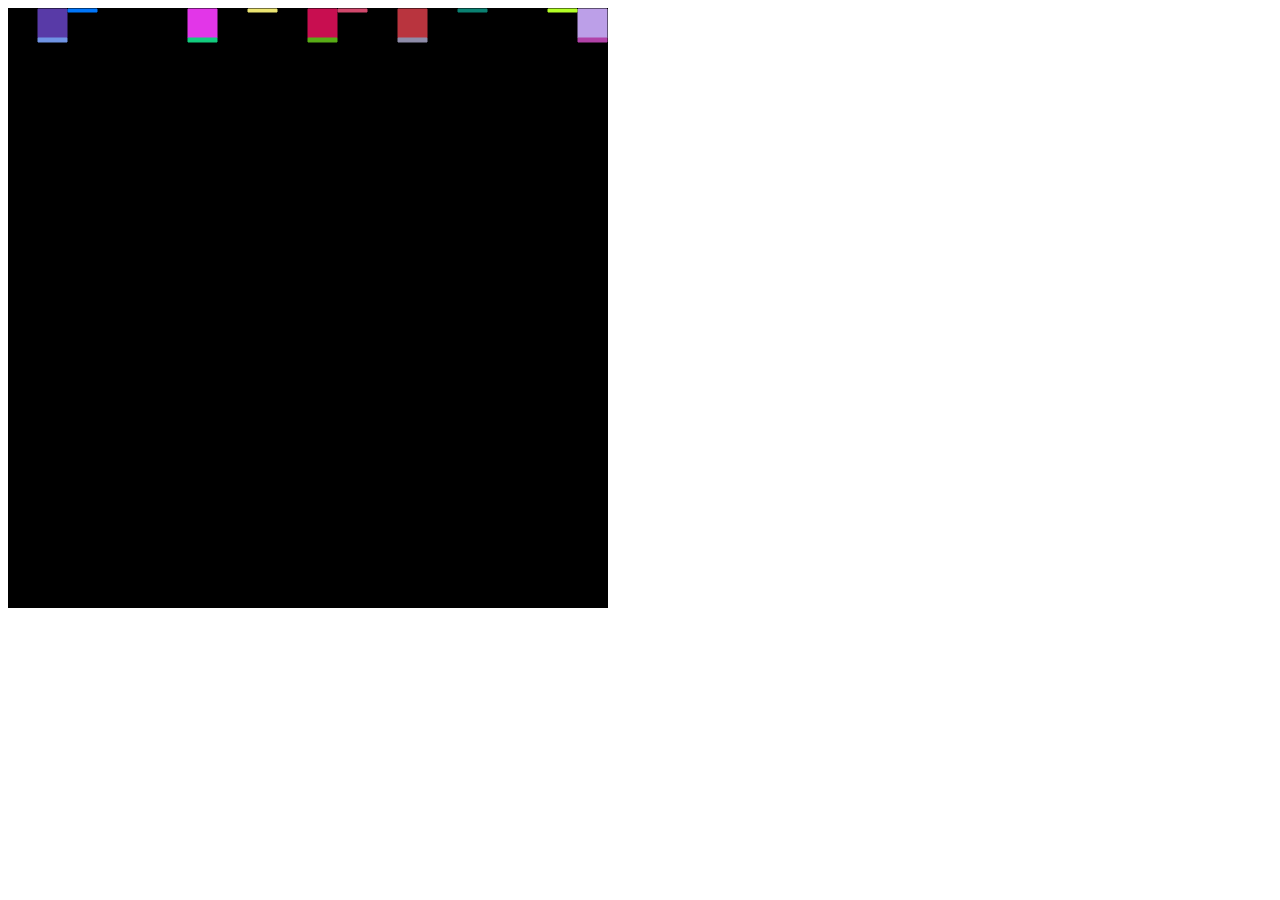
<file: squares/index.html>
<!DOCTYPE html>
<html>
	<head>
	</head>	
	<body>
		<canvas id="worldCanvas" width="600" height="600"></canvas>
		<script>
			
			// Constants
			
			const X_SIZE = 600;
			const Y_SIZE = 600;
			const X_SQUARE_NUMBER = 20;
			const Y_SQUARE_NUMBER = 20;
			const X_SQUARE_SIZE = X_SIZE / X_SQUARE_NUMBER;
			const Y_SQUARE_SIZE = Y_SIZE / Y_SQUARE_NUMBER;
			const TIMEOUT = 20;
			
			// Variables
			var positions;
			var color;
			
			// Method execution:
			
			initialize();
			play();
			
			// Method declaration
			
			function initialize() {
				positions = [];
				positions.push(-3 * Y_SQUARE_SIZE);
				positions.push(0);
				positions.push(-Y_SQUARE_SIZE);
				positions.push(-2 * Y_SQUARE_SIZE);
				positions.push(-2 * Y_SQUARE_SIZE);
				positions.push(-3 * Y_SQUARE_SIZE);
				positions.push(0);
				positions.push(-5 * Y_SQUARE_SIZE);
				positions.push(-Y_SQUARE_SIZE);
				positions.push(-3 * Y_SQUARE_SIZE);
				positions.push(0);
				positions.push(-Y_SQUARE_SIZE);
				positions.push(-2 * Y_SQUARE_SIZE);
				positions.push(0);
				positions.push(-7 * Y_SQUARE_SIZE);
				positions.push(-Y_SQUARE_SIZE);
				positions.push(-3 * Y_SQUARE_SIZE);
				positions.push(-3 * Y_SQUARE_SIZE);
				positions.push(-1 * Y_SQUARE_SIZE);
				positions.push(0);
				
				colors = [];
				colors.push(randomColor());
				colors.push(randomColor());
				colors.push(randomColor());
				colors.push(randomColor());
				colors.push(randomColor());
				colors.push(randomColor());
				colors.push(randomColor());
				colors.push(randomColor());
				colors.push(randomColor());
				colors.push(randomColor());
				colors.push(randomColor());
				colors.push(randomColor());
				colors.push(randomColor());
				colors.push(randomColor());
				colors.push(randomColor());
				colors.push(randomColor());
				colors.push(randomColor());
				colors.push(randomColor());
				colors.push(randomColor());
				colors.push(randomColor());
				
				var canvas = document.getElementById('worldCanvas');
				var context = canvas.getContext('2d');
				drawBackground(context);
			};
			
			function randomColor() {
				var randomRed = Math.random() * 255;
				var randomGreen = Math.random() * 255;
				var randomBlue = Math.random() * 255;
				return "rgb(" + randomRed + ", " + randomGreen + ", " + randomBlue + ")";
				// return 'red';
			};
			
			function play() {
				draw();
				move();
				setTimeout(play, TIMEOUT);
			};
			
			function sleep(ms) {
				return new Promise(resolve => setTimeout(resolve, ms));
			};
			
			function draw() {
				var canvas = document.getElementById('worldCanvas');
				var context = canvas.getContext('2d');
				for(var i = 0; i < X_SQUARE_NUMBER; i++) {
					if (positions[i] > 0) {
						drawRectangle(context, colors[i], i * X_SQUARE_SIZE, positions[i], X_SQUARE_SIZE - 1, 1);
					}
				}
			};
			
			function drawRectangle(context, color, x, y, xSize, ySize) {
				context.beginPath();
				context.rect(x, y, xSize, ySize);
				context.fillStyle = color;
				context.fill();
				context.lineWidth = 1;
				context.strokeStyle = color;
				context.stroke();
			}
			
			function drawBackground(context) {
				drawRectangle(context, 'black', 0, 0, X_SIZE, Y_SIZE);
			};
			
			function move() {
				for(var i = 0; i < X_SQUARE_NUMBER; i++) {
					if(positions[i] < Y_SIZE) {
						positions[i]++;
						if(positions[i] % Y_SQUARE_SIZE == 0) {
							colors[i] = randomColor();
						}
					}
				}
			};
			
		</script>
	</body>
</html>
</file>
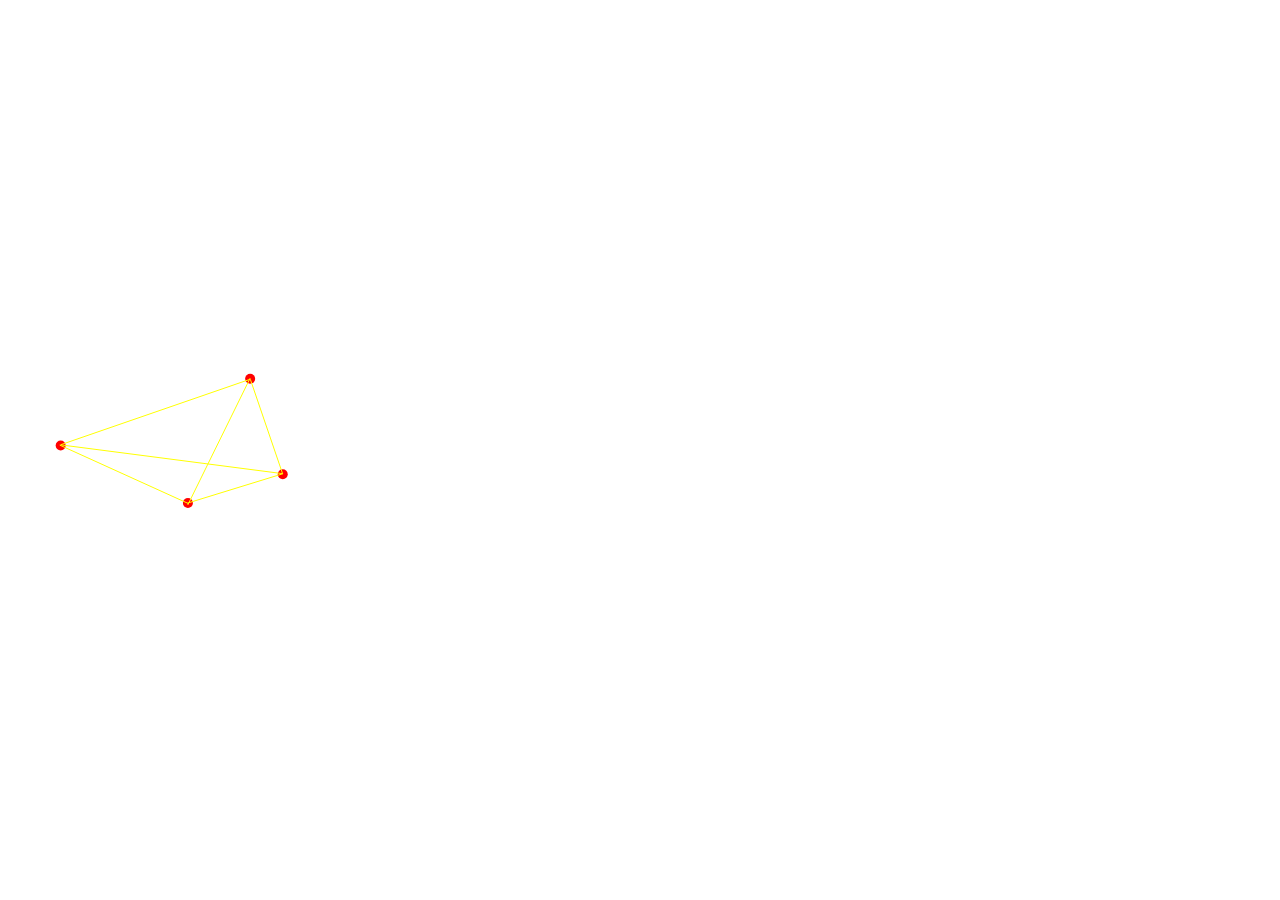
<file: verletphysics/index.html>
<html>
	<head>
	</head>
	<body>
		<canvas id="worldCanvas" width="500" height="500"></canvas>
		<script>
			const WORLD_SIZE_X = 500;
			const WORLD_SIZE_Y = 500;
			
			class Vector2D {
				
				constructor(x, y) {
					this.x = x;
					this.y = y;
				};
				
				substract(vector2D) {
					return new Vector2D(this.x - vector2D.x, this.y - vector2D.y);
				};
				
				add(vector2D) {
					return new Vector2D(this.x + vector2D.x, this.y + vector2D.y);
				}
				
				multiply(value) {
					this.x = value * this.x;
					this.y = value * this.y;
				};
				
				magSq() {
					return this.x * this.x + this.y * this.y;
				};
				
				mag() {
					return Math.sqrt(this.x * this.x + this.y * this.y);
				};
				
				distance(vector2D) {
					var distanceX = this.x - vector2D.x;
					var distanceY = this.y - vector2D.y;
					return Math.sqrt(distanceX * distanceX + distanceY * distanceY);
				};
			
			}
			
			class Dot {
			
				constructor(x, y, pinned) {
					this.currentPosition = new Vector2D(x, y);
					this.oldPosition = new Vector2D(x, y);
					
					this.friction = 0.97;
					this.groundFriction = 0.7;
					this.gravity = new Vector2D(0, 1);
					
					this.radius = 5;
					this.color = 'red';
					this.mass = 1;
					if(!pinned) {
						this.pinned = false;
					} else {
						this.pinner = pinned;
					}
				};
				
				update() {
					var velocity = this.currentPosition.substract(this.oldPosition);
					velocity.multiply(this.friction);
					
					if (this.currentPosition.y >= WORLD_SIZE_Y - this.radius && velocity.magSq() > 0.000001) {
						var mag = velocity.mag();
						velocity.x /= mag;
						velocity.y /= mag;
						velocity.multiply(mag * this.groundFriction);
					}
					this.oldPosition = new Vector2D(this.currentPosition.x, this.currentPosition.y);
					this.currentPosition = this.currentPosition.add(velocity);
					this.currentPosition = this.currentPosition.add(this.gravity);
					this.constrain();
				};
				
				constrain() {
					if (this.currentPosition.x > WORLD_SIZE_X - this.radius) {
						this.currentPosition.x = WORLD_SIZE_X - this.radius;
					}
					if (this.currentPosition.x < this.radius) {
						this.currentPosition.x = this.radius;
					}
					if (this.currentPosition.y > WORLD_SIZE_Y - this.radius) {
						this.currentPosition.y = WORLD_SIZE_Y - this.radius;
					}
					if (this.currentPosition.y < this.radius) {
						this.currentPosition.y = this.radius;
					}
				};
				
				draw(context) {
					context.beginPath();
					context.fillStyle = this.color;
					context.arc(this.currentPosition.x, this.currentPosition.y, this.radius, 0, Math.PI * 2);
					context.fill();
					context.closePath();
				};
				
			};
			
			class Stick {
			
				constructor(startDot, endDot, length) {
					this.startDot = startDot;
					this.endDot = endDot;
					this.stiffness = 2;
					this.color = 'yellow';
					// if the length is not given then calculate the distance based on position
					if (!length) {
						this.length = this.startDot.currentPosition.distance(this.endDot.currentPosition);
					} else {
						this.length = length;
					}
				};
				
				update() {
					let distanceX = this.endDot.currentPosition.x - this.startDot.currentPosition.x;
					let distanceY = this.endDot.currentPosition.y - this.startDot.currentPosition.y;
					// pythagoras theorem
					let distance = Math.sqrt(distanceX * distanceX + distanceY * distanceY);
					// calculate the resting distance betwen the dots
					let difference = (this.length - distance) / distance * this.stiffness;

					// getting the offset of the points
					let offsetX = distanceX * difference * 0.5;
					let offsetY = distanceY * difference * 0.5;

					// calculate mass
					let m1 = this.startDot.mass + this.endDot.mass;
					let m2 = this.startDot.mass / m1;
					m1 = this.endDot.mass / m1;

					// and finally apply the offset with calculated mass
					if (!this.startDot.pinned) {
						this.startDot.currentPosition.x -= offsetX * m1;
						this.startDot.currentPosition.y -= offsetY * m1;
					}
					if (!this.endDot.pinned) {
						this.endDot.currentPosition.x += offsetX * m2;
						this.endDot.currentPosition.y += offsetY * m2;
					}
				};
				
				
				draw(context) {
					context.beginPath();
					context.strokeStyle = this.color;
					context.moveTo(this.startDot.currentPosition.x, this.startDot.currentPosition.y);
					context.lineTo(this.endDot.currentPosition.x, this.endDot.currentPosition.y);
					context.stroke();
					context.closePath();
				};

			};
			
			
			var canvas = document.getElementById("worldCanvas");
			var context = canvas.getContext("2d");
			
			var dots;
			var sticks;
			
			function initialize() {
				dots = [];
				sticks = [];
				// forming a BOX
				dots.push(new Dot(100, 100, (Math.random() - 0.5) * 100.0)); // x, y, vx, vy
				dots.push(new Dot(200, 100));
				dots.push(new Dot(200, 200));
				dots.push(new Dot(100, 300));
				// sticks
				sticks.push(new Stick(dots[0], dots[1]))
				sticks.push(new Stick(dots[1], dots[2]))
				sticks.push(new Stick(dots[2], dots[3]))
				sticks.push(new Stick(dots[3], dots[0]))
				sticks.push(new Stick(dots[1], dots[3]))
				sticks.push(new Stick(dots[0], dots[2]))
			}

			function play() {
				context.clearRect(0, 0, WORLD_SIZE_X, WORLD_SIZE_Y);

				for (var dot of dots) {
					dot.update();
					dot.draw(context);
				}
				for (var stick of sticks) {
					stick.update();
					stick.draw(context);
				}
				requestAnimationFrame(play);
			}
			
			initialize();
			play();
			
		</script>
	</body>
</html>
</file>
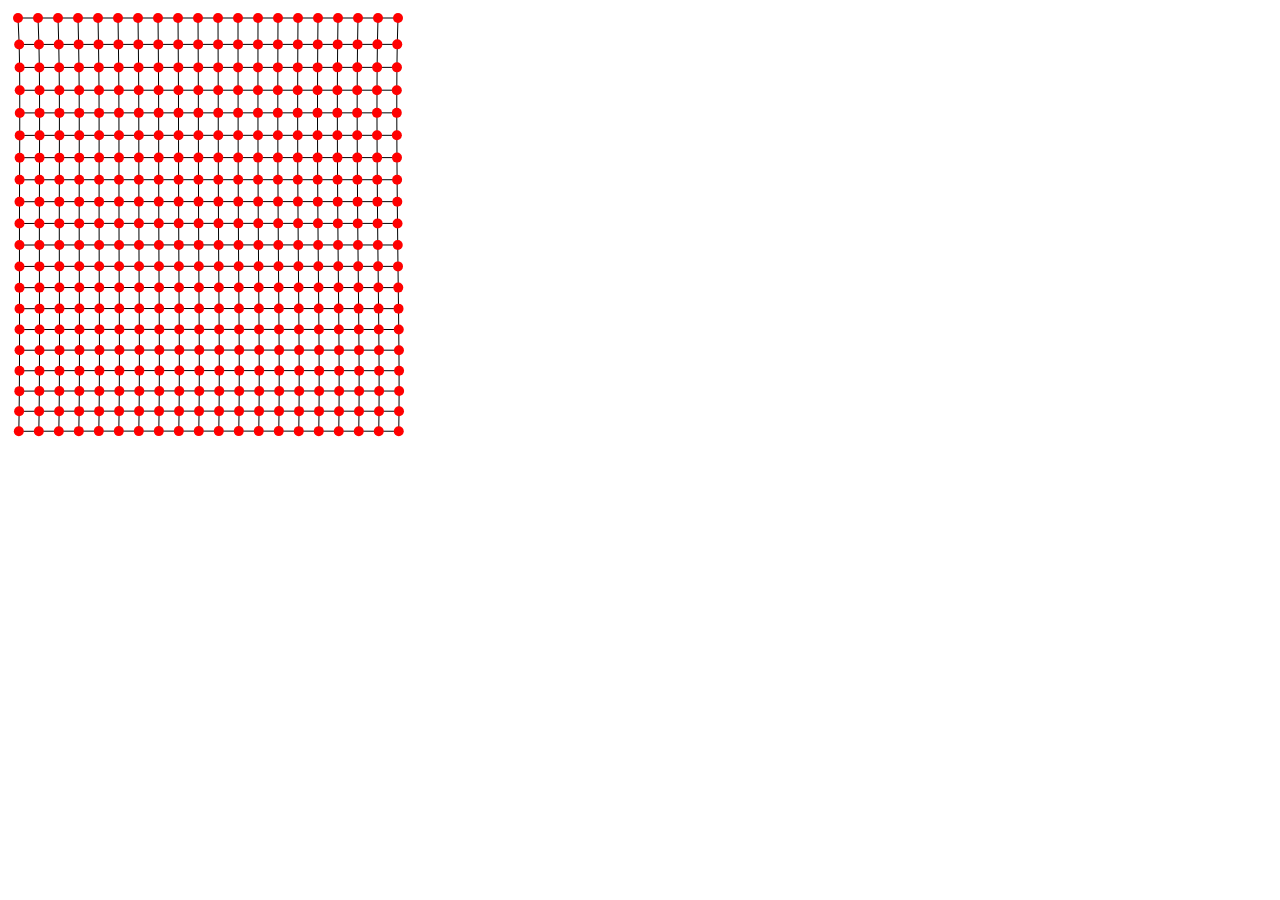
<file: verletphysicsclothe/index.html>
<html>
	<head>
	</head>
	<body>
		<canvas id="worldCanvas" width="600" height="600"></canvas>
		<script>
			const WORLD_SIZE_X = 600;
			const WORLD_SIZE_Y = 600;
			
			class Vector2D {
				
				constructor(x, y) {
					this.x = x;
					this.y = y;
				};
				
				substract(vector2D) {
					return new Vector2D(this.x - vector2D.x, this.y - vector2D.y);
				};
				
				add(vector2D) {
					return new Vector2D(this.x + vector2D.x, this.y + vector2D.y);
				}
				
				multiply(value) {
					this.x = value * this.x;
					this.y = value * this.y;
				};
				
				magSq() {
					return this.x * this.x + this.y * this.y;
				};
				
				mag() {
					return Math.sqrt(this.x * this.x + this.y * this.y);
				};
				
				distance(vector2D) {
					var distanceX = this.x - vector2D.x;
					var distanceY = this.y - vector2D.y;
					return Math.sqrt(distanceX * distanceX + distanceY * distanceY);
				};
			
			}
			
			class Dot {
			
				constructor(x, y, pinned) {
					this.currentPosition = new Vector2D(x, y);
					this.oldPosition = new Vector2D(x, y);
					
					this.friction = 0.97;
					this.groundFriction = 0.7;
					this.gravity = new Vector2D(0, 1);
					
					this.radius = 5;
					this.color = 'red';
					this.mass = 1;
					if(!pinned) {
						this.pinned = false;
					} else {
						this.pinned = pinned;
					}
				};
				
				update() {
					var velocity = this.currentPosition.substract(this.oldPosition);
					velocity.multiply(this.friction);
					
					if (this.currentPosition.y >= WORLD_SIZE_Y - this.radius && velocity.magSq() > 0.000001) {
						var mag = velocity.mag();
						velocity.x /= mag;
						velocity.y /= mag;
						velocity.multiply(mag * this.groundFriction);
					}
					this.oldPosition = new Vector2D(this.currentPosition.x, this.currentPosition.y);
					this.currentPosition = this.currentPosition.add(velocity);
					this.currentPosition = this.currentPosition.add(this.gravity);
				};
				
				constrain() {
					if (this.currentPosition.x > WORLD_SIZE_X - this.radius) {
						this.currentPosition.x = WORLD_SIZE_X - this.radius;
					}
					if (this.currentPosition.x < this.radius) {
						this.currentPosition.x = this.radius;
					}
					if (this.currentPosition.y > WORLD_SIZE_Y - this.radius) {
						this.currentPosition.y = WORLD_SIZE_Y - this.radius;
					}
					if (this.currentPosition.y < this.radius) {
						this.currentPosition.y = this.radius;
					}
				};
				
				draw(context) {
					context.beginPath();
					context.fillStyle = this.color;
					context.arc(this.currentPosition.x, this.currentPosition.y, this.radius, 0, Math.PI * 2);
					context.fill();
					context.closePath();
				};
				
			};
			
			class Stick {
			
				constructor(startDot, endDot, length) {
					this.startDot = startDot;
					this.endDot = endDot;
					this.stiffness = 2;
					this.color = 'black';
					// if the length is not given then calculate the distance based on position
					if (!length) {
						this.length = this.startDot.currentPosition.distance(this.endDot.currentPosition);
					} else {
						this.length = length;
					}
				};
				
				update() {
					let distanceX = this.endDot.currentPosition.x - this.startDot.currentPosition.x;
					let distanceY = this.endDot.currentPosition.y - this.startDot.currentPosition.y;
					// pythagoras theorem
					let distance = Math.sqrt(distanceX * distanceX + distanceY * distanceY);
					// calculate the resting distance betwen the dots
					let difference = (this.length - distance) / distance * this.stiffness;

					// getting the offset of the points
					let offsetX = distanceX * difference * 0.5;
					let offsetY = distanceY * difference * 0.5;

					// calculate mass
					let m1 = this.startDot.mass + this.endDot.mass;
					let m2 = this.startDot.mass / m1;
					m1 = this.endDot.mass / m1;

					// and finally apply the offset with calculated mass
					if (!this.startDot.pinned) {
						this.startDot.currentPosition.x -= offsetX * m1;
						this.startDot.currentPosition.y -= offsetY * m1;
					}
					if (!this.endDot.pinned) {
						this.endDot.currentPosition.x += offsetX * m2;
						this.endDot.currentPosition.y += offsetY * m2;
					}
				};
				
				
				draw(context) {
					context.beginPath();
					context.strokeStyle = this.color;
					context.moveTo(this.startDot.currentPosition.x, this.startDot.currentPosition.y);
					context.lineTo(this.endDot.currentPosition.x, this.endDot.currentPosition.y);
					context.stroke();
					context.closePath();
				};

			};
			
			
			var canvas = document.getElementById("worldCanvas");
			var context = canvas.getContext("2d");
			
			var dotsMatrix;
			var sticks;
			
			function initialize() {
				dotsMatrix = [];
				for(var i = 0; i < 20; i++) {
					var dotsVector = [];
					for (var j = 0; j < 20; j++) {
						var pinned = j === 0;
						var x = i * 20 + 10;
						var y = j * 20 + 10;
						var dot = new Dot(x, y, pinned);
						dotsVector.push(dot);
					}
					dotsMatrix.push(dotsVector);
				}
				
				sticks = [];
				for(var i = 0; i < 20; i++) {
					for (var j = 0; j < 20; j++) {
						if(i < 19) {
							sticks.push(new Stick(dotsMatrix[i][j], dotsMatrix[i + 1][j]));
						}
						if(j < 19) {
							sticks.push(new Stick(dotsMatrix[i][j], dotsMatrix[i][j + 1]));
						}
					}
				}
			}
			
			
			function play() {
				context.clearRect(0, 0, WORLD_SIZE_X, WORLD_SIZE_Y);

				for (var dotsVector of dotsMatrix) {
					for(var dot of dotsVector) {
						if(!dot.pinned) {
							dot.update();
						}
					}
				}
				
				for(var i = 0; i < 5; i++) {
					for (var dotsVector of dotsMatrix) {
						for(var dot of dotsVector) {
							dot.constrain();
						}
					}
					
					for (var stick of sticks) {
						stick.update();
					}
				}
				
				for (var stick of sticks) {
					stick.draw(context);
				}
				
				for (var dotsVector of dotsMatrix) {
					for(var dot of dotsVector) {
						dot.draw(context);
					}
				}
				
				requestAnimationFrame(play);
			}
			
			initialize();
			play();
			
			var closestDot;
			
			canvas.addEventListener(
				'mousedown',
				e => {
					click(e.clientX, e.clientY);
				}
			);
			
			canvas.addEventListener(
				'touchstart',
				e => {
					click(e.changedTouches[0].pageX, e.changedTouches[0].pageY);
				}
			);
			
			
			function click(x, y) {
				var closestDotDistance = Infinity;
				var mouseVector = new Vector2D(x, y);
				for(var i = 0; i < 20; i++) {
					for (var j = 0; j < 20; j++) {
						var distance = mouseVector.distance(dotsMatrix[i][j].currentPosition);
						if(distance < closestDotDistance) {
							closestDot = dotsMatrix[i][j];
							closestDotDistance = distance; 
						}
					}
				}
				closestDot.selected = true;
				closestDot.pinned = true;
			};
			
			
			canvas.addEventListener(
				'mousemove',
				e => {
					move(e.clientX, e.clientY);
				}
			);
			
			canvas.addEventListener(
				'touchmove',
				e => {
					move(e.changedTouches[0].pageX, e.changedTouches[0].pageY);
				}
			);
			
			function move(x, y) {
				if(closestDot) {
					closestDot.currentPosition.x = x;
					closestDot.currentPosition.y = y;
					closestDot.oldPosition.x = x;
					closestDot.oldPosition.y = y;
				}
			};

			canvas.addEventListener(
				'mouseup',
				e => {
					unclick();
				}
			);
			
			canvas.addEventListener(
				'touchend',
				e => {
					unclick();
				}
			);
			
			function unclick() {
				if(closestDot) {
					closestDot.selected = false;
					closestDot.pinned = false;
					closestDot = null;
				}
			};
			
		</script>
	</body>
</html>
</file>
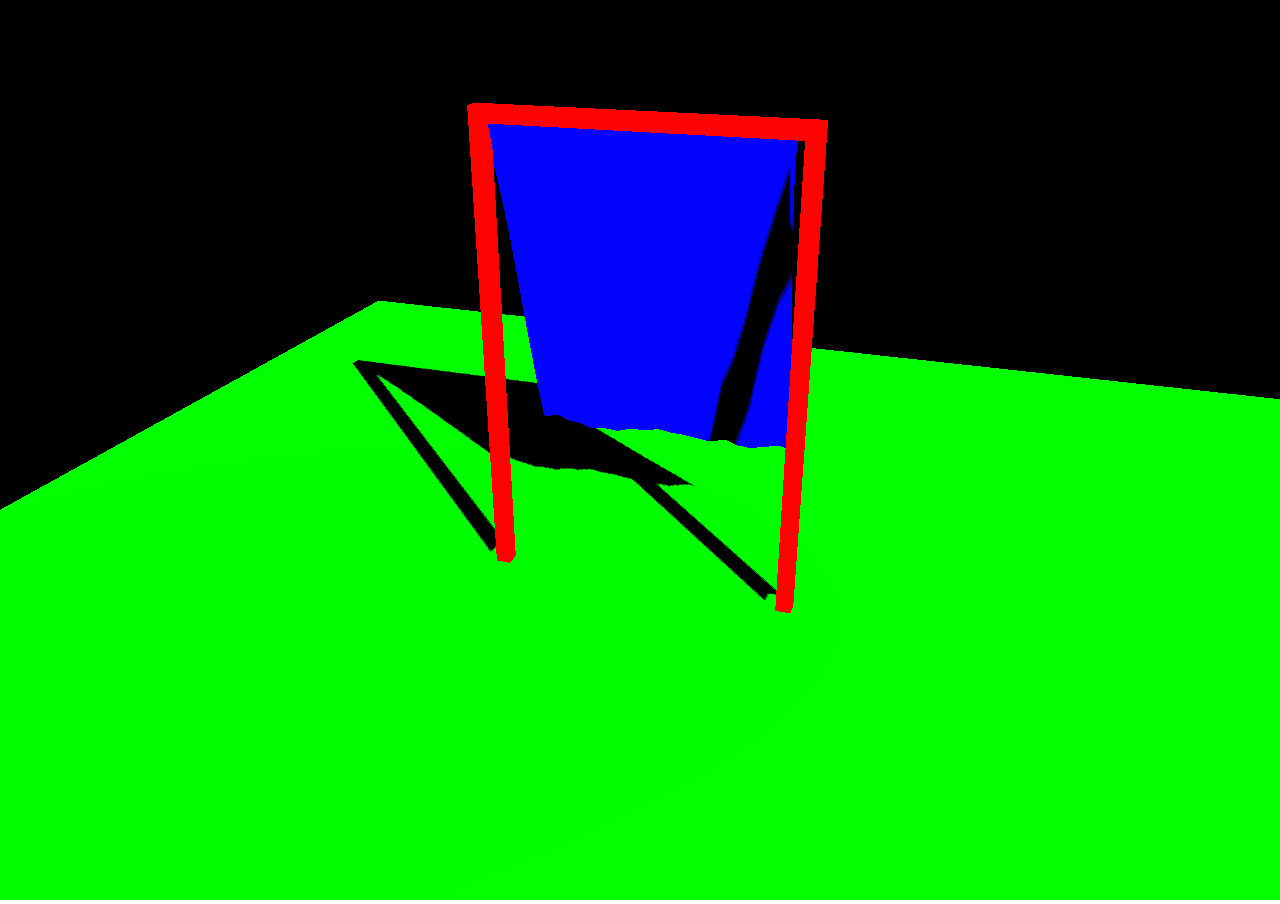
<file: verletphysicsclothe3d/index.html>
<!DOCTYPE html>
<html>
<head>
	<title>Three.js</title>
	<style type="text/css">
		html, body {margin: 0; padding: 0; overflow: hidden}
	</style>
</head>
<body>
	<div id="webgl"></div>
	<script src="three.js"></script>
	<script src="OrbitControls.js"></script>
	<script src="Vector3D.js"></script>
	<script src="Stick.js"></script>
	<script src="Dot.js"></script>
	<script src="main.js"></script>
</body>
</html>
</file>
